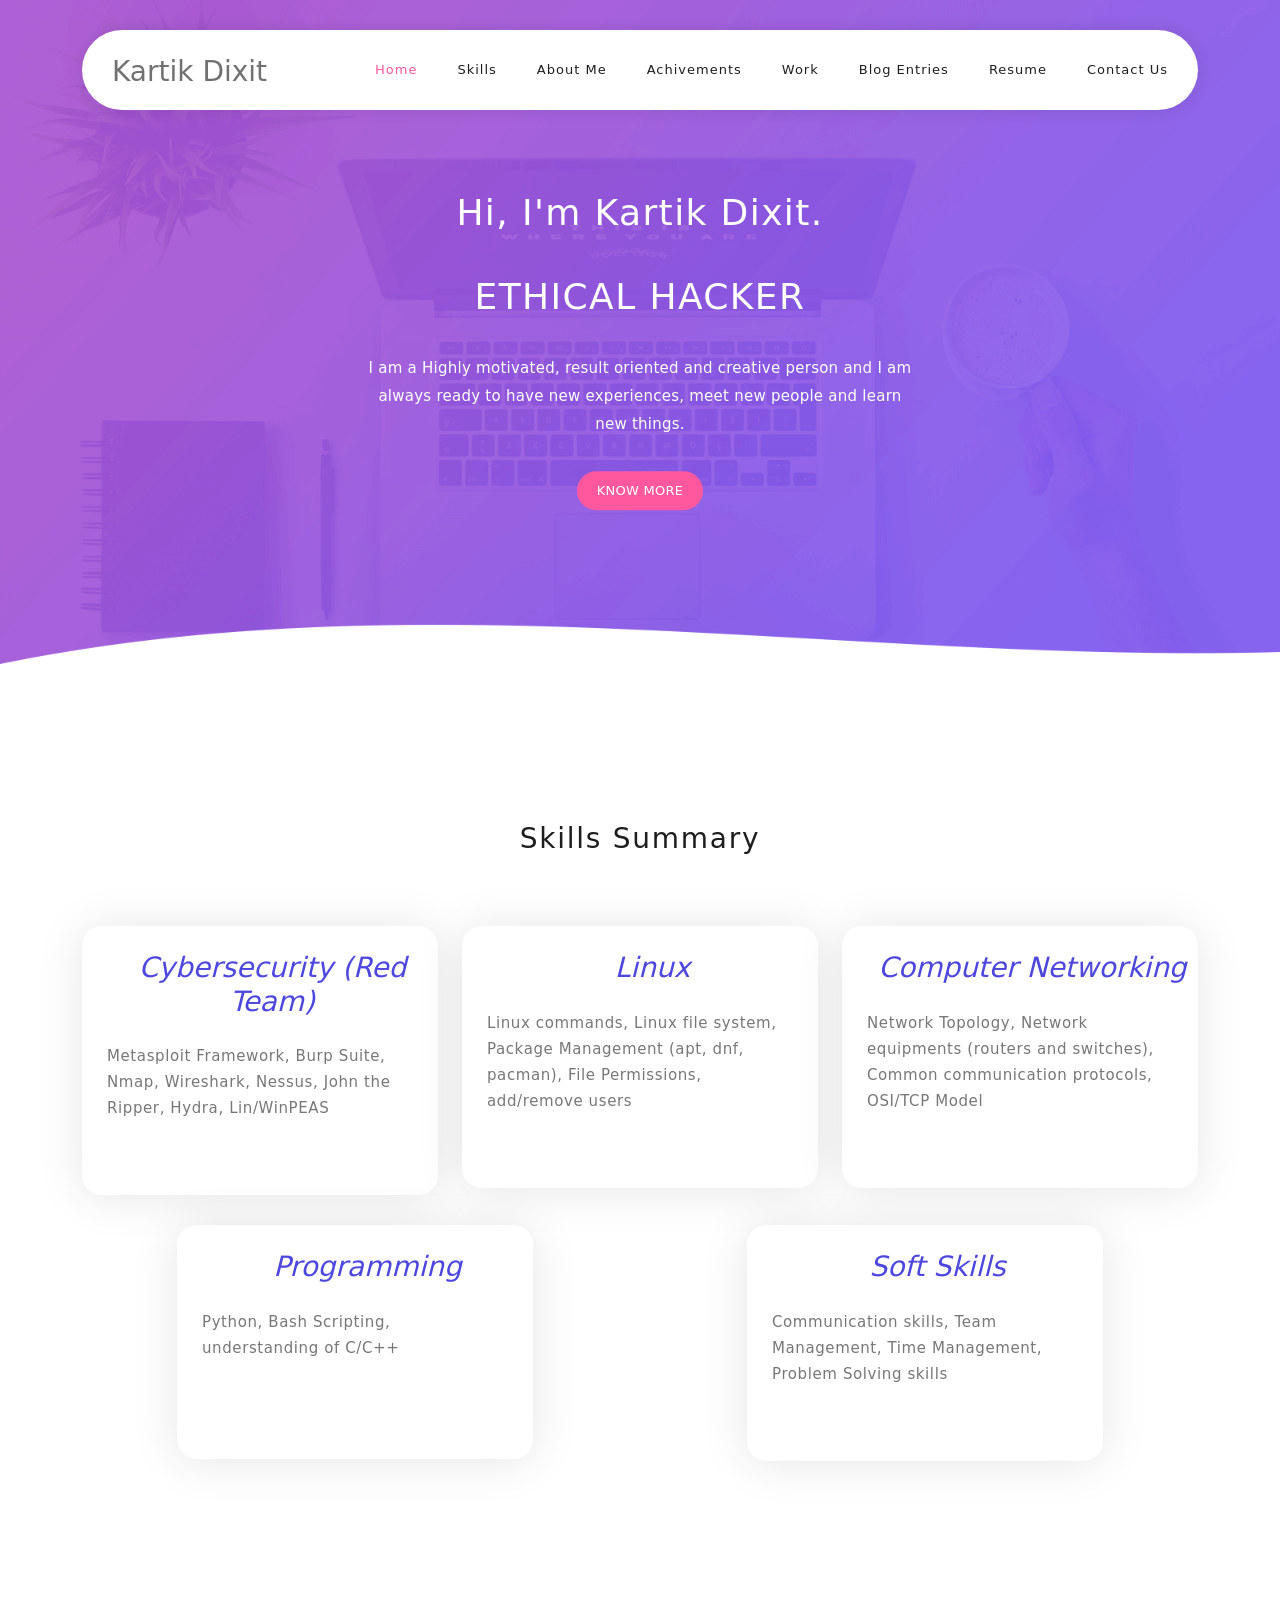
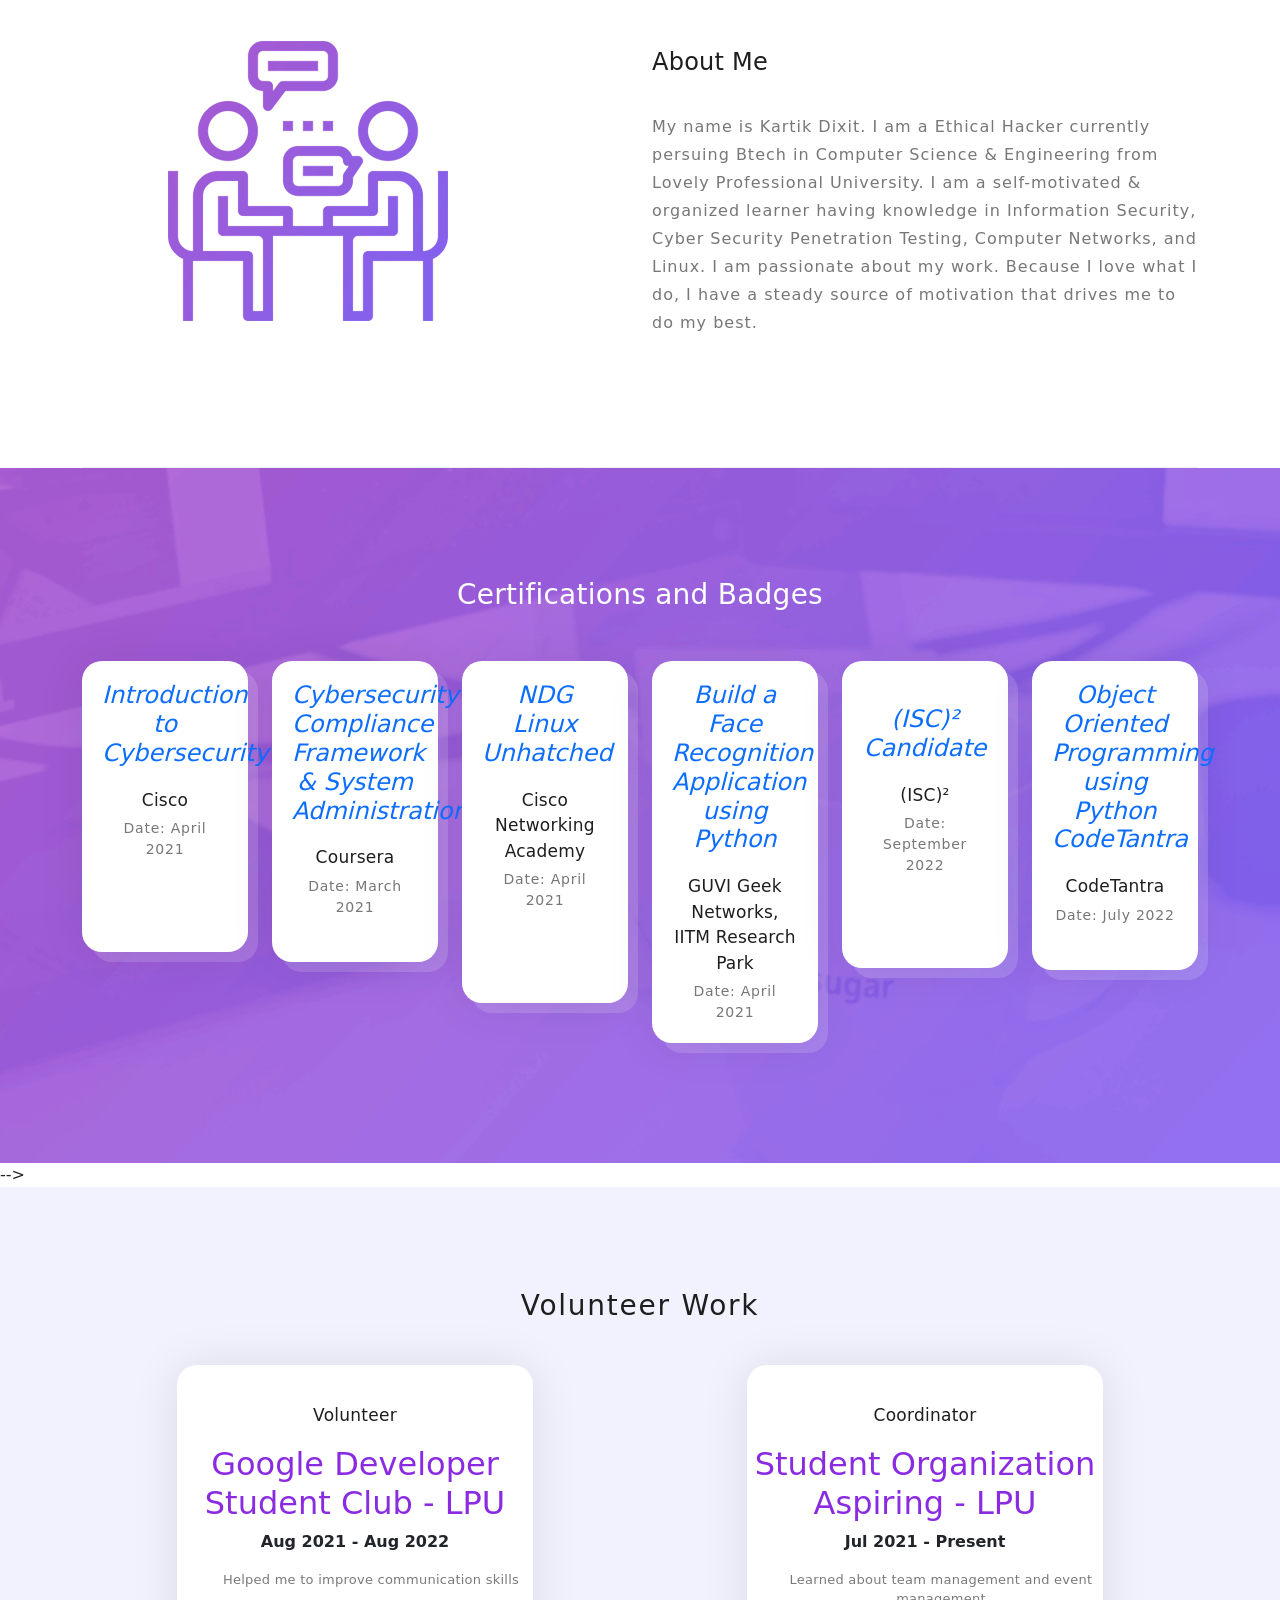
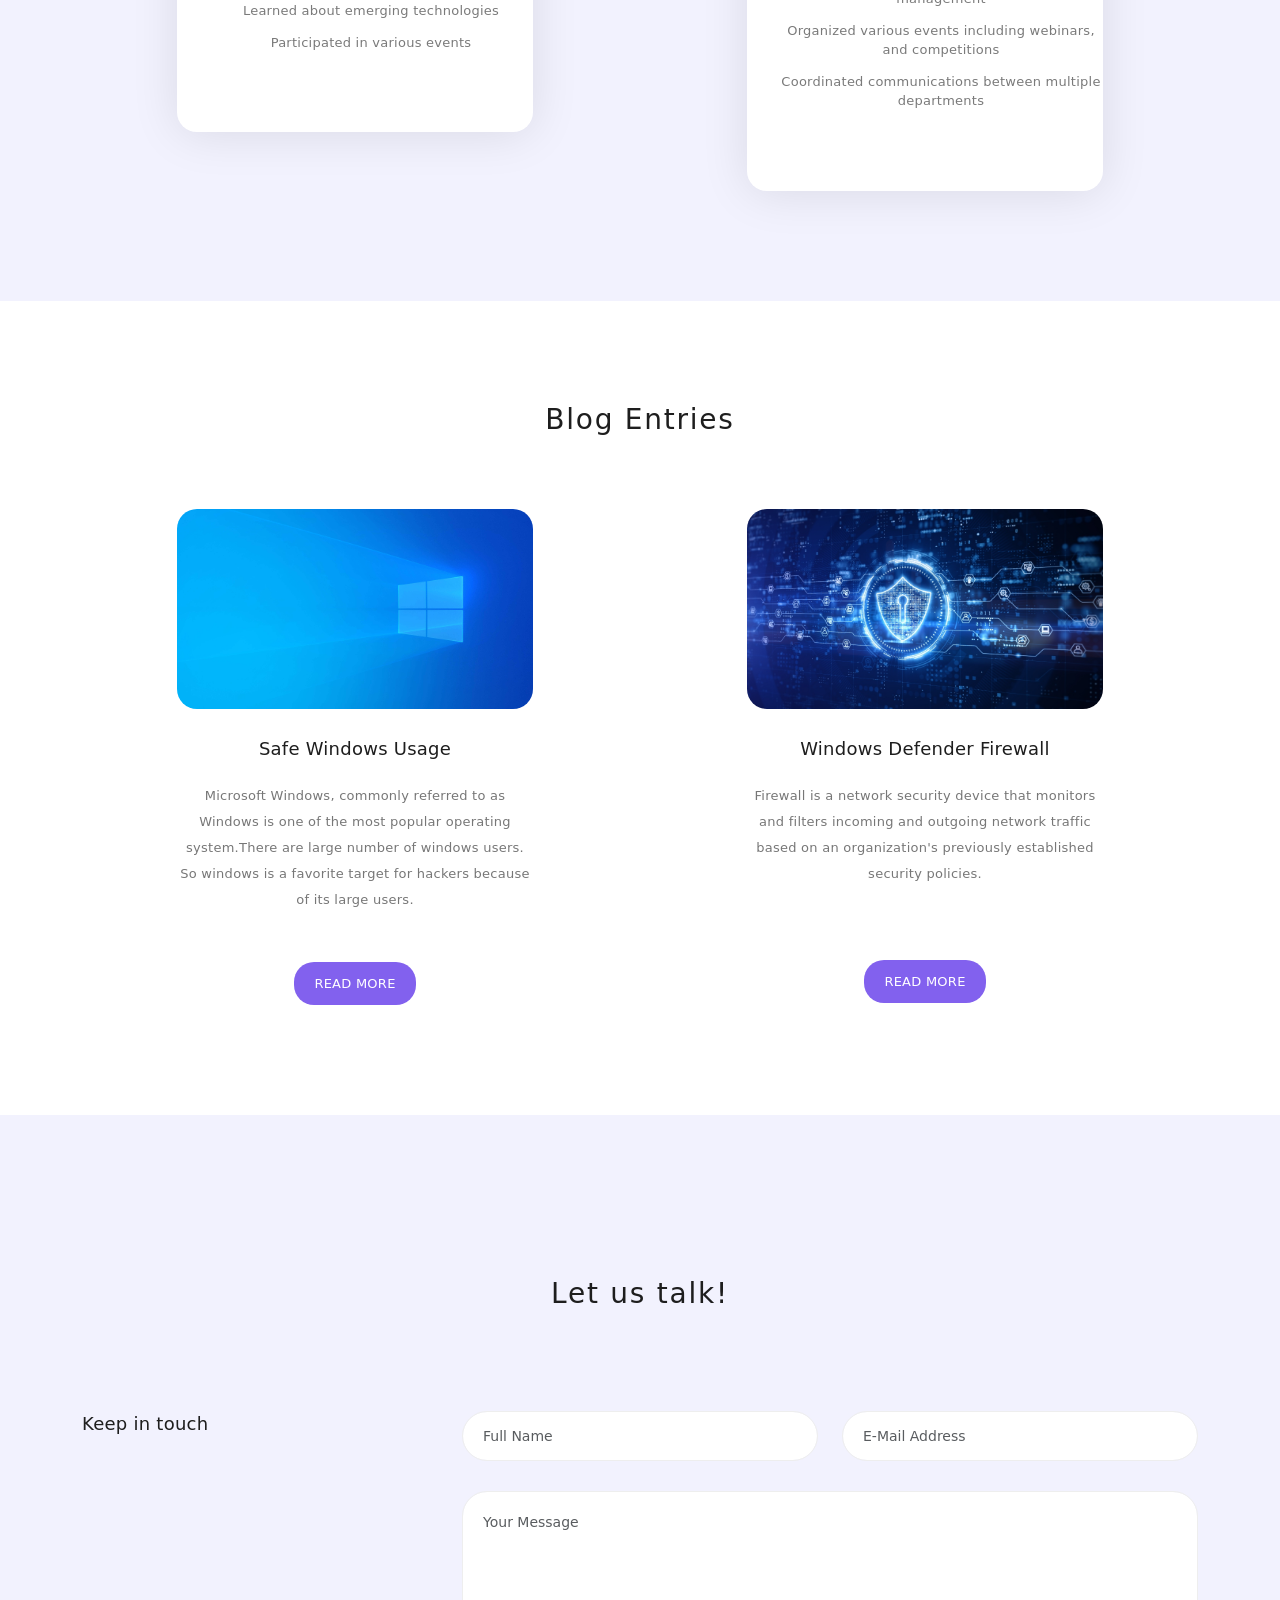
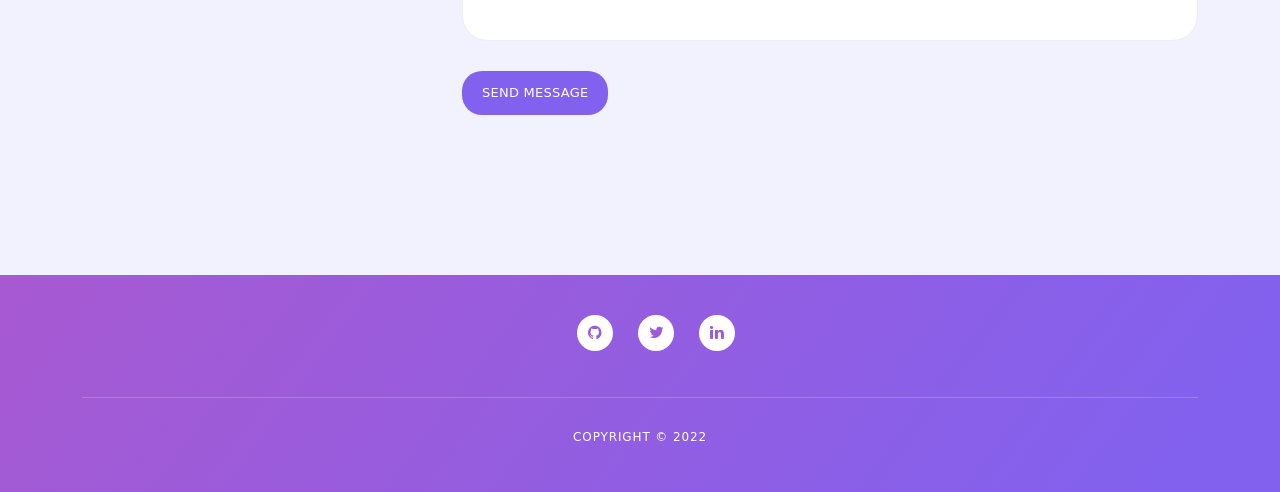
<file: index.html>
<!DOCTYPE html>
<html lang="en">

<head>
    
    <script async src="https://pagead2.googlesyndication.com/pagead/js/adsbygoogle.js?client=ca-pub-1276623844061696"
     crossorigin="anonymous"></script>

    <!-- Google Tag Manager -->
<script>(function(w,d,s,l,i){w[l]=w[l]||[];w[l].push({'gtm.start':
new Date().getTime(),event:'gtm.js'});var f=d.getElementsByTagName(s)[0],
j=d.createElement(s),dl=l!='dataLayer'?'&l='+l:'';j.async=true;j.src=
'https://www.googletagmanager.com/gtm.js?id='+i+dl;f.parentNode.insertBefore(j,f);
})(window,document,'script','dataLayer','GTM-W74BCCV');</script>
<!-- End Google Tag Manager -->
    
    <!-- Global site tag (gtag.js) - Google Analytics -->
<script async src="https://www.googletagmanager.com/gtag/js?id=UA-243548322-1"></script>
<script>
  window.dataLayer = window.dataLayer || [];
  function gtag(){dataLayer.push(arguments);}
  gtag('js', new Date());

  gtag('config', 'UA-243548322-1');
</script>

    
    <meta charset="utf-8">
    <meta name="viewport" content="width=device-width, initial-scale=1, shrink-to-fit=no">
    <meta name="description" content="">
    <meta name="author" content="">
    <link href="https://fonts.googleapis.com/css?family=Raleway:100,300,400,500,700,900" rel="stylesheet">

    <title>Portfolio</title>
    <link rel="icon" href="assets/images/icon.png">


    <!-- Additional CSS Files -->
    <link rel="stylesheet" type="text/css" href="assets/css/bootstrap.min.css">

    <link rel="stylesheet" type="text/css" href="assets/css/font-awesome.css">

    <link rel="stylesheet" href="assets/css/templatemo-softy-pinko.css">
    <!-- Bootstrap css -->
    <link href="https://cdn.jsdelivr.net/npm/bootstrap@5.0.0-beta3/dist/css/bootstrap.min.css" rel="stylesheet"
        integrity="sha384-eOJMYsd53ii+scO/bJGFsiCZc+5NDVN2yr8+0RDqr0Ql0h+rP48ckxlpbzKgwra6" crossorigin="anonymous">
    <!-- Bootstrap JS -->
    <script src="https://cdn.jsdelivr.net/npm/bootstrap@5.0.0-beta3/dist/js/bootstrap.bundle.min.js"
        integrity="sha384-JEW9xMcG8R+pH31jmWH6WWP0WintQrMb4s7ZOdauHnUtxwoG2vI5DkLtS3qm9Ekf"
        crossorigin="anonymous"></script>
</head>

<body>
    
    <!-- Google Tag Manager (noscript) -->
<noscript><iframe src="https://www.googletagmanager.com/ns.html?id=GTM-W74BCCV"
height="0" width="0" style="display:none;visibility:hidden"></iframe></noscript>
<!-- End Google Tag Manager (noscript) -->

    <!-- ***** Preloader Start ***** -->
    <div id="preloader">
        <div class="jumper">
            <div></div>
            <div></div>
            <div></div>
        </div>
    </div>
    <!-- ***** Preloader End ***** -->


    <!-- ***** Header Area Start ***** -->
    <header class="header-area header-sticky">
        <div class="container">
            <div class="row">
                <div class="col-12">
                    <nav class="main-nav">
                        <!-- ***** Logo Start ***** -->
                        <a href="#welcome" class="logo">
                            <h3 style="color: rgba(0, 0, 0, 0.555);">Kartik Dixit</h3>
                        </a>
                        <!-- ***** Logo End ***** -->
                        <!-- ***** Menu Start ***** -->
                        <ul class="nav">
                            <li><a href="#welcome" class="active">Home</a></li>
                            <li><a href="#testimonials">Skills</a></li>
                            <li><a href="#features">About Me</a></li>
                            <li><a href="#work-process">Achivements</a></li>
                            <li><a href="#pricing-plans">Work</a></li>
                            <li><a href="#blog">Blog Entries</a></li>
                            <li><a href="https://drive.google.com/file/d/1WTw2RhEaX7feoC4s3oDuFv2JhmAtVmll/view?usp=sharing" target="_blank">Resume</a></li>
                            <li><a href="#contact-us">Contact Us</a></li>
                        </ul>
                        <a class='menu-trigger'>
                            <span>Menu</span>
                        </a>
                        <!-- ***** Menu End ***** -->
                    </nav>
                </div>
            </div>
        </div>
    </header>
    <!-- ***** Header Area End ***** -->

    <!-- ***** Welcome Area Start ***** -->
    <div class="welcome-area" id="welcome">

        <!-- ***** Header Text Start ***** -->
        <div class="header-text">
            <div class="container">
                <div class="row">
                    <div class="offset-xl-3 col-xl-6 offset-lg-2 col-lg-8 col-md-12 col-sm-12">
                        <h1>Hi, I'm Kartik Dixit.</h1>
                        <div class="typewriter">
                            <h1>ETHICAL HACKER</h1>
                        </div>
                        <!-- <h1 class="typewriter">ETHICAL HACKER</h1> -->
                        <p>I am a Highly motivated, result oriented and creative person and I am always ready to have
                            new experiences, meet
                            new people and learn new things.
                        </p>
                        <a href="#features" class="main-button-slider">Know More</a>
                    </div>
                </div>
            </div>
        </div>
        <!-- ***** Header Text End ***** -->
    </div>
    <!-- ***** Welcome Area End ***** -->


    <!-- ***** Testimonials Start ***** -->
    <section class="section" id="testimonials">
        <div class="container">
            <!-- ***** Section Title Start ***** -->
            <div class="row">
                <div class="col-lg-12">
                    <div class="center-heading">
                        <h2 class="section-title">Skills Summary</h2>
                    </div>
                </div>
                <div>
                    <br>
                    <br>
                </div>
            </div>
            <!-- ***** Section Title End ***** -->

            <div class="row">
                <!-- ***** Testimonials Item Start ***** -->
                <div class="col-lg-4 col-md-6 col-sm-12">
                    <div class="team-item">
                        <div class="team-content">
                            <i>
                                <h3>Cybersecurity (Red Team)</h3>
                            </i>
                            <p>Metasploit Framework, Burp Suite, Nmap, Wireshark, Nessus, John the Ripper, Hydra,
                                Lin/WinPEAS</p>
                            <br>
                            <!-- <div class="user-image">
                                <img src="http://placehold.it/60x60" alt="">
                            </div> -->
                        </div>
                    </div>
                </div>
                <!-- ***** Testimonials Item End ***** -->

                <!-- ***** Testimonials Item Start ***** -->
                <div class="col-lg-4 col-md-6 col-sm-12">
                    <div class="team-item">
                        <div class="team-content">
                            <i>
                                <h3>Linux</h3>
                            </i>
                            <p>Linux commands, Linux file system, Package Management (apt, dnf, pacman), File
                                Permissions, add/remove users</p>
                            <br>
                            <!-- <div class="user-image">
                                <img src="http://placehold.it/60x60" alt="">
                            </div> -->
                        </div>
                    </div>
                </div>
                <!-- ***** Testimonials Item End ***** -->

                <!-- ***** Testimonials Item Start ***** -->
                <div class="col-lg-4 col-md-6 col-sm-12">
                    <div class="team-item">
                        <div class="team-content">
                            <i>
                                <h3>Computer Networking</h3>
                            </i>
                            <p>Network Topology, Network equipments (routers and switches), Common communication
                                protocols, OSI/TCP Model</p>
                            <br>
                            <!-- <div class="user-image">
                                <img src="http://placehold.it/60x60" alt="">
                            </div> -->
                        </div>
                    </div>
                </div>
                <!-- ***** Testimonials Item End ***** -->
                <!-- ***** Testimonials Item Start ***** -->
                <div class="col-lg-4 col-md-6 col-sm-12">
                    <div class="team-item">
                        <div class="team-content">
                            <i>
                                <h3>Programming</h3>
                            </i>
                            <p>Python, Bash Scripting, understanding of C/C++</p>
                            <br>
                            <br>
                            <!-- <div class="user-image">
                                <img src="http://placehold.it/60x60" alt="">
                            </div> -->
                        </div>
                    </div>
                </div>
                <!-- ***** Testimonials Item Start ***** -->
                <div class="col-lg-4 col-md-6 col-sm-12">
                    <div class="team-item">
                        <div class="team-content">
                            <i>
                                <h3>Soft Skills</h3>
                            </i>
                            <p>Communication skills, Team Management, Time Management, Problem Solving skills</p>
                            <br>
                            <!-- <div class="user-image">
                                <img src="http://placehold.it/60x60" alt="">
                            </div> -->
                        </div>
                    </div>
                </div>
            </div>
        </div>
    </section>
    <!-- ***** Testimonials End ***** -->


    <!-- ***** Features Small End ***** -->

    <!-- ***** Features Big Item Start ***** -->
    <section class="section padding-top-70 padding-bottom-0" id="features">
        <div class="container">
            <div class="row">
                <div class="col-lg-5 col-md-12 col-sm-12 align-self-center"
                    data-scroll-reveal="enter left move 30px over 0.6s after 0.4s">
                    <img src="assets/images/left-image.png" class="rounded img-fluid d-block mx-auto" alt="App">
                </div>
                <div class="col-lg-1"></div>
                <div class="col-lg-6 col-md-12 col-sm-12 align-self-center mobile-top-fix">
                    <div class="left-heading">
                        <h2 class="section-title">About Me</h2>
                    </div>
                    <div class="left-text">
                        <p>
                            My name is Kartik Dixit. I am a Ethical Hacker currently persuing Btech in Computer Science
                            & Engineering from Lovely Professional University. I am a self-motivated & organized learner
                            having knowledge in Information Security, Cyber Security Penetration Testing, Computer
                            Networks, and Linux. I am passionate about my work. Because I love what I do, I have a
                            steady source of motivation that drives me to do my best.</p>
                    </div>
                </div>
            </div>
            <div class="row">
                <div class="col-lg-12">
                    <div class="hr"></div>
                </div>
            </div>
        </div>
    </section>
    <!-- ***** Features Big Item End ***** -->

    <!-- ***** Home Parallax Start ***** -->
    <section class="mini" id="work-process">
        <div class="mini-content">
            <div class="container">
                <div class="row">
                    <div class="offset-lg-3 col-lg-6">
                        <div class="info">
                            <h1>Certifications and Badges</h1>
                        </div>
                    </div>
                </div>

                <!-- ***** Mini Box Start ***** -->
                <div class="row">
                    <div class="col-lg-2 col-md-3 col-sm-6 col-6">
                        <a href="https://www.credly.com/badges/22ae0a15-6db9-42f1-8350-ce2270d46093?source=linked_in_profile" target="_blank" class="mini-box">
                            <i><h4>Introduction to Cybersecurity</h4></i>
                            <strong>Cisco</strong>
                            <span>Date: April 2021</span>
                            <br>
                            <br>
                            <br>
                        </a>
                    </div>
                    <div class="col-lg-2 col-md-3 col-sm-6 col-6">
                        <a href="https://www.credly.com/badges/c47d3d1b-d635-44c3-b20b-63c5a082b67c?source=linked_in_profile" target="_blank" class="mini-box">
                            <i><h4>Cybersecurity Compliance Framework & System Administration</h4></i>
                            <strong>Coursera</strong>
                            <span>Date: March 2021</span>
                            <br>
                        </a>
                    </div>
                    <div class="col-lg-2 col-md-3 col-sm-6 col-6">
                        <a href="https://drive.google.com/file/d/1HkEgiqtCgD-YaQFZyV3V3TDXvVHCmfRc/view?usp=sharing" target="_blank" class="mini-box">
                            <i><h4>NDG Linux Unhatched</h4></i>
                            <strong>Cisco Networking Academy</strong>
                            <span>Date: April 2021</span>
                            <br>
                            <br>
                            <br>
                        </a>
                    </div>
                    <div class="col-lg-2 col-md-3 col-sm-6 col-6">
                        <a href="https://www.guvi.in/verify-certificate?id=83K65c8L1D9hp1765N&gwr=true&course=aiforindia" target="_blank" class="mini-box">
                            <i><h4>Build a Face Recognition Application using Python</h4></i>
                            <strong>GUVI Geek Networks, IITM Research Park</strong>
                            <span>Date: April 2021</span>
                        </a>
                    </div>
                    <div class="col-lg-2 col-md-3 col-sm-6 col-6">
                            <a href="https://www.credly.com/badges/91a42cef-fb72-48e9-a259-ed12b64bf152/linked_in_profile" target="_blank" class="mini-box">
                                <br>
                                <i><h4>(ISC)² Candidate</h4></i>
                                <strong>(ISC)²</strong>
                                <span>Date: September 2022</span>
                                <br>
                                <br>
                                <br>
                            </a>
                    </div>
                    <div class="col-lg-2 col-md-3 col-sm-6 col-6">
                        <a href="https://lpu.codetantra.com/cert/certificate.jsp?certId=CT487-tfxC5DZ-cg7" target="_blank" class="mini-box">
                            <i><h4>Object Oriented Programming using Python CodeTantra</h4></i>
                            <strong>CodeTantra</strong>
                            <span>Date: July 2022</span>
                            <br>
                        </a>

                    </div>
                </div>
                <!-- ***** Mini Box End ***** -->
            </div>
        </div>
    </section>
    <!-- ***** Home Parallax End ***** -->


    <div>

    </div>
    <!-- <div id="Achievements">
    <h3 style="text-align: center; padding-bottom: 2rem;">Our Portfolio</h3>
    <p style="text-align: center; line-height: 2rem; color: darkgrey;">We believe in work and while designing we always take care of each aspects like contents, design, etc. <br> We also ensure to write up best content for your site so that you will be on the top serach list (SEO).</p>
    <br>
</div>





     <section id="Achievement">
      
        <div id="carouselExampleCaptions" class="carousel slide" data-bs-ride="carousel">
            <div class="carousel-indicators">
              <button type="button" data-bs-target="#carouselExampleCaptions" data-bs-slide-to="0" class="active" aria-current="true" aria-label="Slide 1"></button>
              <button type="button" data-bs-target="#carouselExampleCaptions" data-bs-slide-to="1" aria-label="Slide 2"></button>
              <button type="button" data-bs-target="#carouselExampleCaptions" data-bs-slide-to="2" aria-label="Slide 3"></button>
            </div>
            <div class="carousel-inner">
              <div class="carousel-item active">
                <img src="assets/images/port.jpg" class="d-block w-100" alt="...">
                <div class="carousel-caption d-none d-md-block">
                  <h5 style="color: midnightblue;">Ccabs</h5>
                  <p style="color: midnightblue;"> <strong> One of the leading Cab Business in Odisha </strong></p>
                </div>
              </div>
              <div class="carousel-item">
                <img src="assets/images/port2.jpg" class="d-block w-100" alt="...">
                <div class="carousel-caption d-none d-md-block">
                  <h5><strong>Famous tatoo artist in Odisha</strong></h5>
                  <p><strong>His clients are not only in Odisha but also from different states of India</strong></p>
                </div>
              </div>
              <div class="carousel-item">
                <img src="assets/images/port3.jpg" class="d-block w-100" alt="...">
                <div class="carousel-caption d-none d-md-block">
                  <h5>Sumangalam caters</h5>
                  <p>Top performing catering company in Bhubaneswar</p>
                </div>
              </div>
            </div>
            <button class="carousel-control-prev" type="button" data-bs-target="#carouselExampleCaptions" data-bs-slide="prev">
              <span class="carousel-control-prev-icon" aria-hidden="true"></span>
              <span class="visually-hidden">Previous</span>
            </button>
            <button class="carousel-control-next" type="button" data-bs-target="#carouselExampleCaptions" data-bs-slide="next">
              <span class="carousel-control-next-icon" aria-hidden="true"></span>
              <span class="visually-hidden">Next</span>
            </button>
          </div>

    </section> --> -->
    <!-- ***** Achievemets End ***** -->


    <!-- ***** Pricing Plans Start ***** -->
    <section class="section colored" id="pricing-plans">
        <div class="container">
            <!-- ***** Section Title Start ***** -->
            <div class="row">
                <div class="col-lg-12">
                    <div class="center-heading">
                        <h2 class="section-title">Volunteer Work</h2>
                    </div>
                </div>
            </div>
            <!-- ***** Section Title End ***** -->

            <div class="row">
                <!-- ***** Pricing Item Start ***** -->
                <div class="col-lg-4 col-md-6 col-sm-12"
                    data-scroll-reveal="enter bottom move 50px over 0.6s after 0.2s">
                    <div class="pricing-item">
                        <div class="pricing-header">
                            <h3 class="pricing-title">Volunteer</h3>
                        </div>
                        <div class="pricing-body">
                                <h2 style="text-align: center; color:blueviolet">Google Developer Student Club - LPU</h2>
                                <p style="text-align: center;"><b>Aug 2021 - Aug 2022</b></p>
                                <ul class="list">
                                <li class="active" style="text-align: center;">Helped me to improve communication skills</li>
                                <li class="active">Learned about emerging technologies</li>
                                <li class="active">Participated in various events</li>
                            </ul>
                        </div>
                    </div>
                </div>
                <!-- ***** Pricing Item End ***** -->


                <!-- ***** Pricing Item Start ***** -->
                <div class="col-lg-4 col-md-6 col-sm-12"
                    data-scroll-reveal="enter bottom move 50px over 0.6s after 0.2s">
                    <div class="pricing-item">
                        <div class="pricing-header">
                            <h3 class="pricing-title">Coordinator</h3>
                        </div>
                        <div class="pricing-body">
                                <h2 style="text-align: center; color:blueviolet">Student Organization Aspiring - LPU</h2>
                                <p style="text-align: center;"><b>Jul 2021 - Present</b></p>
                                <ul class="list">
                                <li class="active">Learned about team management and event management</li>
                                <li class="active" style="text-align: center;">Organized various events including webinars, and competitions</li>
                                <li class="active">Coordinated communications between multiple departments</li>
                            </ul>
                        </div>
                    </div>
                </div>
                <!-- ***** Pricing Item End ***** -->
            </div>
        </div>
    </section>
    <!-- ***** Pricing Plans End ***** -->

    <!-- ***** Blog Start ***** -->
    <section class="section" id="blog">
        <div class="container">
            <!-- ***** Section Title Start ***** -->
            <div class="row">
                <div class="col-lg-12">
                    <div class="center-heading">
                        <h2 class="section-title">Blog Entries</h2>
                    </div>
                </div>
                <div class="offset-lg-3 col-lg-6">
                    <div class="center-text">
                       
                    </div>
                </div>
            </div>
            <!-- ***** Section Title End ***** -->

            <div class="row">
                <div class="col-lg-4 col-md-6 col-sm-12">
                    <div class="blog-post-thumb">
                        <div class="img">
                            <img src="assets/images/win2.jpg" alt="" width="100%" height="100%">
                        </div>
                        <div class="blog-content">
                            <h3>
                                <a href="https://wildquake.blogspot.com/2021/09/microsoft-windows-commonly-referred-to.html" target="_blank">Safe Windows Usage</a>
                            </h3>
                            <div class="text">
                                Microsoft Windows, commonly referred to as Windows is one of the most popular operating system.There are large number of windows users. So windows is a  favorite target for hackers because of its large users.
                            </div>
                            <br>
                            <a href="https://wildquake.blogspot.com/2021/09/microsoft-windows-commonly-referred-to.html" target="_blank"
                                class="main-button">Read More</a>
                        </div>
                    </div>
                </div>
                <div class="col-lg-4 col-md-6 col-sm-12">
                    <div class="blog-post-thumb">
                        <div class="img">
                            <img src="assets/images/firewall.jpg" alt="" width="100%" height="100%">
                        </div>
                        <div class="blog-content">
                            <h3>
                                <a href="https://wildquake.blogspot.com/2021/09/how-to-turn-on-windows-defender-firewall.html" target="_blank">Windows Defender Firewall</a>
                            </h3>
                            <div class="text">
                                Firewall is a network security device that monitors and filters incoming and outgoing network traffic based on an organization's previously

established security policies.
                            </div>
                            <br>
                            <br>
                            <a href="https://wildquake.blogspot.com/2021/09/how-to-turn-on-windows-defender-firewall.html" target="_blank" class="main-button">Read
                                More</a>
                        </div>
                    </div>
                </div>
                <!-- <div class="col-lg-4 col-md-6 col-sm-12">
                    <div class="blog-post-thumb">
                        <div class="img">
                            <img src="assets/images/blog-item-03.png" alt="">
                        </div>
                        <div class="blog-content">
                            <h3>
                                <a href="#">How you can automate your business?</a>
                            </h3>
                            <div class="text">
                                e-commerce workflow automation is a smart way to go about keeping your business floating
                                and flourishing day and age as businesses are developing at a very fast rate. Orders can
                                be taken at any time when websites are operational continuously.
                                <br><strong>WITH GIVE YOU ASSURANCE THAT YOU WILL BE ON TOP AS PER SEO.</strong>

                            </div>
                            <a href="https://quixy.com/blog/e-commerce-workflow-automation/" class="main-button">Read
                                More</a>
                        </div>
                    </div>
                </div> -->
            </div>
        </div>
    </section>
    <!-- ***** Blog End ***** -->

    <!-- ***** Contact Us Start ***** -->
    <section class="section colored" id="contact-us">
        <div class="container">
            <!-- ***** Section Title Start ***** -->
            <div class="row">
                <div class="col-lg-12">
                    <div class="center-heading">
                        <h2 class="section-title">Let us talk!</h2>
                    </div>
                </div>
                <div class="offset-lg-3 col-lg-6">
                    <div class="center-text">
                        <br>

                    </div>
                </div>
            </div>
            <!-- ***** Section Title End ***** -->

            <div class="row">
                <!-- ***** Contact Text Start ***** -->
                <div class="col-lg-4 col-md-6 col-sm-12">
                    <h5 class="margin-bottom-30">Keep in touch</h5>
                    <div class="contact-text">
                    </div>
                </div>
                <!-- ***** Contact Text End ***** -->

                <!-- ***** Contact Form Start ***** -->
                <div class="col-lg-8 col-md-6 col-sm-12">
                    <div class="contact-form">
                        <form id="contact" action="https://formspree.io/f/xnqrdeba" method="POST">
                            <div class="row">
                                <div class="col-lg-6 col-md-12 col-sm-12">
                                    <fieldset>
                                        <input name="name" type="text" class="form-control" id="name"
                                            placeholder="Full Name" required="">
                                    </fieldset>
                                </div>
                                <div class="col-lg-6 col-md-12 col-sm-12">
                                    <fieldset>
                                        <input name="email" type="email" class="form-control" id="email"
                                            placeholder="E-Mail Address" required="">
                                    </fieldset>
                                </div>
                                <div class="col-lg-12">
                                    <fieldset>
                                        <textarea name="message" rows="6" class="form-control" id="message"
                                            placeholder="Your Message" required=""></textarea>
                                    </fieldset>
                                </div>
                                <div class="col-lg-12">
                                    <fieldset>
                                        <button type="submit" id="form-submit" class="main-button">Send Message</button>
                                    </fieldset>
                                </div>
                            </div>
                        </form>
                    </div>
                </div>
                <!-- ***** Contact Form End ***** -->
            </div>
        </div>
    </section>
    <!-- ***** Contact Us End ***** -->

    <!-- ***** Footer Start ***** -->
    <footer>
        <div class="container">
            <div class="row">
                <div class="col-lg-12 col-md-12 col-sm-12">
                    <ul class="social">
                        <li><a href="https://github.com/Kartik-Dixit" target="_blank"><i class="fa fa-github"></i></a></li>
                        <li><a href="https://twitter.com/KartikD42816296" target="_blank"><i class="fa fa-twitter"></i></a></li>
                        <li><a href="https://www.linkedin.com/in/kartik-dixit/" target="_blank"><i class="fa fa-linkedin"></i></a></li>

                    </ul>
                </div>
            </div>
            <div class="row">
                <div class="col-lg-12">
                    <p class="copyright" style="text-align: center;">Copyright &copy; 2022</p>
                </div>
            </div>
        </div>
    </footer>

    <!-- jQuery -->
    <script src="assets/js/jquery-2.1.0.min.js"></script>

    <!-- Bootstrap -->
    <script src="assets/js/popper.js"></script>
    <script src="assets/js/bootstrap.min.js"></script>

    <!-- Plugins -->
    <script src="assets/js/scrollreveal.min.js"></script>
    <script src="assets/js/waypoints.min.js"></script>
    <script src="assets/js/jquery.counterup.min.js"></script>
    <script src="assets/js/imgfix.min.js"></script>

    <!-- Global Init -->
    <script src="assets/js/custom.js"></script>

</body>

</html>
</file>
<file: assets/css/templatemo-softy-pinko.css>
/*

Softy Pinko

https://templatemo.com/tm-535-softy-pinko

*/
/* ---------------------------------------------
Table of contents
------------------------------------------------
01. font & reset css
02. reset
03. global styles
04. header
05. welcome
06. features
07. team
08. pricing
09. blog
10. contact
11. footer
12. preloader

--------------------------------------------- */
/* 
---------------------------------------------
font & reset css
--------------------------------------------- 
*/
@import url("https://fonts.googleapis.com/css?family=Raleway:100,300,400,500,700,900");
/* 
---------------------------------------------
reset
--------------------------------------------- 
*/
html, body, div, span, applet, object, iframe, h1, h2, h3, h4, h5, h6, p, blockquote, div
pre, a, abbr, acronym, address, big, cite, code, del, dfn, em, font, img, ins, kbd, q,
s, samp, small, strike, strong, sub, sup, tt, var, b, u, i, center, dl, dt, dd, ol, ul, li,
figure, header, nav, section, article, aside, footer, figcaption {
  margin: 0;
  padding: 0;
  border: 0;
  outline: 0;
}

.clearfix:after {
  content: ".";
  display: block;
  clear: both;
  visibility: hidden;
  line-height: 0;
  height: 0;
}

.clearfix {
  display: inline-block;
}

html[xmlns] .clearfix {
  display: block;
}

* html .clearfix {
  height: 1%;
}

ul, li {
  padding: 0;
  margin: 0;
  list-style: none;
}

header, nav, section, article, aside, footer, hgroup {
  display: block;
}

* {
  box-sizing: border-box;
}

html, body {
  font-family: "Raleway", sans-serif;
  font-weight: 400;
  background-color: #fff;
  font-size: 16px;
  -ms-text-size-adjust: 100%;
  -webkit-font-smoothing: antialiased;
  -moz-osx-font-smoothing: grayscale;
}

a {
  text-decoration: none !important;
}

h1, h2, h3, h4, h5, h6 {
  margin-top: 0px;
  margin-bottom: 0px;
}

ul {
  margin-bottom: 0px;
}

/* 
---------------------------------------------
global styles
--------------------------------------------- 
*/
html,
body {
  background: #fff;
  font-family: "Raleway", sans-serif;
}

::selection {
  background: #ff589e;
  color: #fff;
}

::-moz-selection {
  background: #ff589e;
  color: #fff;
}

.section {
  position: relative;
  padding-top: 100px;
  padding-bottom: 80px;
}

.section.colored {
  background: #f2f2fe;
}

.hr {
  bottom: 0px;
  width: 100%;
  height: 1px;
  margin-top: 100px;
  border-bottom: 1px solid #eee;
}

.left-heading.light .section-title {
  color: #ffffff;
}

.left-heading .section-title {
  font-weight: 500;
  font-size: 24px;
  line-height: 42px;
  color: #1e1e1e;
  letter-spacing: 0.25px;
  margin-bottom: 30px;
  position: relative;
}

.center-heading {
  text-align: center;
}

.center-heading .section-title {
  font-weight: 500;
  font-size: 28px;
  color: #1e1e1e;
  letter-spacing: 1.75px;
  line-height: 38px;
  margin-bottom: 20px;
}

.center-heading.colored .section-title {
  color: #ffffff;
}

.center-text {
  text-align: center;
  font-weight: 400;
  font-size: 16px;
  color: #777;
  line-height: 28px;
  letter-spacing: 1px;
  margin-bottom: 50px;
}

.center-text.colored {
  color: #fff;
}

.center-text p {
  font-size: 15px;
  color: #777;
  margin-bottom: 30px;
}

.left-text {
  font-weight: 400;
  font-size: 16px;
  color: #777;
  line-height: 28px;
  letter-spacing: 1px;
}

.left-text.light {
  color: #fff;
}

.left-text p {
  margin-bottom: 30px;
}

.left-text p.dark {
  color: #3B566E;
}

.padding-bottom-top-60 {
  padding-top: 60px !important;
  padding-bottom: 60px !important;
}

.padding-bottom-80 {
  padding-bottom: 80px !important;
}

.padding-bottom-100 {
  padding-bottom: 100px !important;
}

.border-bottom {
  border-bottom: 1px solid #eee !important;
}

.mbottom-30 {
  margin-bottom: 30px !important;
}

.align-self-center {
  -ms-flex-item-align: center !important;
  align-self: center !important;
}

.align-self-bottom {
  -ms-flex-item-align: flex-end !important;
  align-self: flex-end !important;
}

.padding-bottom-0 {
  padding-bottom: 0px !important;
}

.padding-top-0 {
  padding-top: 0px !important;
}

.padding-top-80 {
  padding-top: 80px !important;
}

.padding-top-70 {
  padding-top: 70px !important;
}

.padding-top-20 {
  padding-top: 20px !important;
}

.margin-bottom-0 {
  margin-bottom: 0px !important;
}

.margin-bottom-30 {
  margin-bottom: 30px !important;
}

.margin-top-30 {
  margin-top: 30px !important;
}

.margin-top-15 {
  margin-top: 15px !important;
}

.margin-bottom-45 {
  margin-bottom: 45px !important;
}

.margin-bottom-20 {
  margin-bottom: 20px !important;
}

.margin-bottom-60 {
  margin-bottom: 60px !important;
}

.margin-bottom-100 {
  margin-bottom: 100px !important;
}

@media (max-width: 991px) {
  html, body {
    overflow-x: hidden;
  }
  .mobile-top-fix {
    margin-top: 30px;
    margin-bottom: 0px;
  }
  .mobile-bottom-fix {
    margin-bottom: 30px;
  }
  .mobile-bottom-fix-big {
    margin-bottom: 60px;
  }
}

a.main-button-slider {
  font-size: 13px;
  border-radius: 20px;
  padding: 12px 20px;
  background-color: #ff589e;
  text-transform: uppercase;
  color: #fff;
  letter-spacing: 0.25px;
  -webkit-transition: all 0.3s ease 0s;
  -moz-transition: all 0.3s ease 0s;
  -o-transition: all 0.3s ease 0s;
  transition: all 0.3s ease 0s;
}

a.main-button-slider:hover {
  background-color: #8261ee;
}

a.main-button {
  font-size: 13px;
  border-radius: 20px;
  padding: 12px 20px;
  background-color: #8261ee;
  text-transform: uppercase;
  color: #fff;
  letter-spacing: 0.25px;
  -webkit-transition: all 0.3s ease 0s;
  -moz-transition: all 0.3s ease 0s;
  -o-transition: all 0.3s ease 0s;
  transition: all 0.3s ease 0s;
}

a.main-button:hover {
  background-color: #ff589e;
}

button.main-button {
  outline: none;
  border: none;
  cursor: pointer;
  font-size: 13px;
  border-radius: 20px;
  padding: 12px 20px;
  background-color: #8261ee;
  text-transform: uppercase;
  color: #fff;
  letter-spacing: 0.25px;
  -webkit-transition: all 0.3s ease 0s;
  -moz-transition: all 0.3s ease 0s;
  -o-transition: all 0.3s ease 0s;
  transition: all 0.3s ease 0s;
}

button.main-button:hover {
  background-color: #ff589e;
}


/* 
---------------------------------------------
header
--------------------------------------------- 
*/
.header-area {
  position: fixed;
  top: 30px;
  left: 0px;
  right: 0px;
  z-index: 100;
  height: 100px;
  -webkit-transition: all 0.3s ease 0s;
  -moz-transition: all 0.3s ease 0s;
  -o-transition: all 0.3s ease 0s;
  transition: all 0.3s ease 0s;
}

.header-area .main-nav {
  box-shadow: 0px 0px 15px rgba(0,0,0,0.1);
  border-radius: 40px;
  min-height: 80px;
  background: #fff;
}

.header-area .main-nav .logo {
  float: left;
  margin-top: 37px;
  -webkit-transition: all 0.3s ease 0s;
  -moz-transition: all 0.3s ease 0s;
  -o-transition: all 0.3s ease 0s;
  transition: all 0.3s ease 0s;
  margin-left: 30px;
}

.header-area .main-nav .logo img {
  -webkit-transition: all 0.3s ease 0s;
  -moz-transition: all 0.3s ease 0s;
  -o-transition: all 0.3s ease 0s;
  transition: all 0.3s ease 0s;
}

.header-area .main-nav .nav {
  float: right;
  margin-top: 27px;
  margin-left: 0px;
  margin-right: 30px;
  -webkit-transition: all 0.3s ease 0s;
  -moz-transition: all 0.3s ease 0s;
  -o-transition: all 0.3s ease 0s;
  transition: all 0.3s ease 0s;
  position: relative;
  z-index: 999;
}

.header-area .main-nav .nav li {
  padding-left: 20px;
  padding-right: 20px;
}

.header-area .main-nav .nav li:last-child {
  padding-right: 0px;
}

.header-area .main-nav .nav li a {
  display: block;
  font-weight: 500;
  font-size: 13px;
  color: #fff;
  -webkit-transition: all 0.3s ease 0s;
  -moz-transition: all 0.3s ease 0s;
  -o-transition: all 0.3s ease 0s;
  transition: all 0.3s ease 0s;
  height: 40px;
  line-height: 40px;
  border: transparent;
  letter-spacing: 1px;
}

.header-area .main-nav .nav li a:hover {
  color: #ff589e;
}

.header-area .main-nav .menu-trigger {
  cursor: pointer;
  display: block;
  position: absolute;
  top: 23px;
  width: 32px;
  height: 40px;
  text-indent: -9999em;
  z-index: 99;
  right: 40px;
  display: none;
}

.header-area .main-nav .menu-trigger span,
.header-area .main-nav .menu-trigger span:before,
.header-area .main-nav .menu-trigger span:after {
  -moz-transition: all 0.4s;
  -o-transition: all 0.4s;
  -webkit-transition: all 0.4s;
  transition: all 0.4s;
  background-color: #3B566E;
  display: block;
  position: absolute;
  width: 30px;
  height: 2px;
  left: 0;
}

.header-area .main-nav .menu-trigger span:before,
.header-area .main-nav .menu-trigger span:after {
  -moz-transition: all 0.4s;
  -o-transition: all 0.4s;
  -webkit-transition: all 0.4s;
  transition: all 0.4s;
  background-color: #3B566E;
  display: block;
  position: absolute;
  width: 30px;
  height: 2px;
  left: 0;
  width: 75%;
}

.header-area .main-nav .menu-trigger span:before,
.header-area .main-nav .menu-trigger span:after {
  content: "";
}

.header-area .main-nav .menu-trigger span {
  top: 16px;
}

.header-area .main-nav .menu-trigger span:before {
  -moz-transform-origin: 33% 100%;
  -ms-transform-origin: 33% 100%;
  -webkit-transform-origin: 33% 100%;
  transform-origin: 33% 100%;
  top: -10px;
  z-index: 10;
}

.header-area .main-nav .menu-trigger span:after {
  -moz-transform-origin: 33% 0;
  -ms-transform-origin: 33% 0;
  -webkit-transform-origin: 33% 0;
  transform-origin: 33% 0;
  top: 10px;
}

.header-area .main-nav .menu-trigger.active span,
.header-area .main-nav .menu-trigger.active span:before,
.header-area .main-nav .menu-trigger.active span:after {
  background-color: transparent;
  width: 100%;
}

.header-area .main-nav .menu-trigger.active span:before {
  -moz-transform: translateY(6px) translateX(1px) rotate(45deg);
  -ms-transform: translateY(6px) translateX(1px) rotate(45deg);
  -webkit-transform: translateY(6px) translateX(1px) rotate(45deg);
  transform: translateY(6px) translateX(1px) rotate(45deg);
  background-color: #3B566E;
}

.header-area .main-nav .menu-trigger.active span:after {
  -moz-transform: translateY(-6px) translateX(1px) rotate(-45deg);
  -ms-transform: translateY(-6px) translateX(1px) rotate(-45deg);
  -webkit-transform: translateY(-6px) translateX(1px) rotate(-45deg);
  transform: translateY(-6px) translateX(1px) rotate(-45deg);
  background-color: #3B566E;
}

.header-area.header-sticky {
  min-height: 80px;
}

.header-area.header-sticky .logo {
  margin-top: 25px;
}

.header-area.header-sticky .nav {
  margin-top: 20px !important;
}

.header-area.header-sticky .nav li a {
  color: #1e1e1e;
}

.header-area.header-sticky .nav li a.active {
  color: #ff589e;
}

@media (max-width: 1200px) {
  .header-area .main-nav .nav li {
    padding-left: 12px;
    padding-right: 12px;
  }
  .header-area .main-nav:before {
    display: none;
  }
}

@media (max-width: 991px) {
  .header-area {
    padding: 0px 15px;
    height: 80px;
    box-shadow: none;
    text-align: center;
  }
  .header-area .container {
    padding: 0px;
  }
  .header-area .logo {
    margin-top: 27px !important;
    margin-left: 30px;
  }
  .header-area .menu-trigger {
    display: block !important;
  }
  .header-area .main-nav {
    overflow: hidden;
  }
  .header-area .main-nav .nav {
    float: none;
    width: 100%;
    margin-top: 80px !important;
    display: none;
    -webkit-transition: all 0s ease 0s;
    -moz-transition: all 0s ease 0s;
    -o-transition: all 0s ease 0s;
    transition: all 0s ease 0s;
    margin-left: 0px;
  }
  .header-area .main-nav .nav li:first-child {
    border-top: 1px solid #eee;
  }
  .header-area .main-nav .nav li {
    width: 100%;
    background: #fff;
    border-bottom: 1px solid #eee;
    padding-left: 0px !important;
    padding-right: 0px !important;
  }
  .header-area .main-nav .nav li a {
    height: 50px !important;
    line-height: 50px !important;
    padding: 0px !important;
    border: none !important;
    background: #fff !important;
    color: #3B566E !important;
  }
  .header-area .main-nav .nav li a:hover {
    background: #eee !important;
  }
}

@media (min-width: 992px) {
  .header-area .main-nav .nav {
    display: flex !important;
  }
}

/* 
---------------------------------------------
welcome
--------------------------------------------- 
*/
.welcome-area {
  overflow: hidden;
  position: relative;
  display: flex;
  align-items: center;
  justify-content: center;
  background-image: url(../images/banner-bg.png);
  background-repeat: no-repeat;
  background-position: center center;
  background-size: cover; 
  height: 80vh;
}

.welcome-area .header-text {
  position: absolute;
  top: 50%;
  transform: translateY(-55%);
  text-align: center;
  width: 100%;
}

.welcome-area .header-text h1 {
  font-weight: 500;
  font-size: 36px;
  line-height: 54px;
  letter-spacing: 1.4px;
  margin-bottom: 30px;
  color: #fff;
}

.welcome-area .header-text p {
  font-weight: 400;
  font-size: 15px;
  color: #fff;
  line-height: 28px;
  letter-spacing: 0.25px;
  margin-bottom: 40px;
  position: relative;
}

@media (max-width: 991px) {
  .welcome-area .header-text {
    top: 65% !important;
    transform: perspective(1px) translateY(-60%) !important;
    text-align: center;
  }
  .welcome-area .header-text h1 {
    text-align: center;
    color: #fff;
    margin-bottom: 15px;
  }
  .welcome-area .header-text h1 span {
    color: #fff;
  }
  .welcome-area .header-text p {
    text-align: center;
    color: #fff;
    margin-bottom: 20px;
  }
}

@media (max-width: 820px) {
  .welcome-area .header-text {
    top: 65% !important;
    transform: perspective(1px) translateY(-60%) !important;
  }
   .welcome-area .header-text h1 {
    font-size: 22px;
    line-height: 30px;
    margin-bottom: 15px;
  }
  .welcome-area .header-text p {
    margin-bottom: 20px;
  }
}

@media (max-width: 765px) {
  .welcome-area {
    margin-bottom: 100px;
  }
  .welcome-area .header-text {
    top: 50% !important;
    transform: perspective(1px) translateY(-50%) !important;
    text-align: center;
  }
  .welcome-area .header-text .buttons {
    display: none;
  }
  .welcome-area .header-text h1 {
    font-weight: 600;
    font-size: 24px !important;
    line-height: 30px !important;
    margin-bottom: 30px !important;
  }
  .welcome-area .header-text h1 span {
    color: #fff;
  }
  .welcome-area .header-text p {
    text-align: center;
    color: #fff;
    font-size: 14px;
    line-height: 22px;
    margin-bottom: 40px;
  }
}


/* 
---------------------------------------------
features
--------------------------------------------- 
*/
.features-small-item {
  cursor: pointer;
  display: block;
  background: #FFFFFF;
  box-shadow: 0 2px 48px 0 rgba(0, 0, 0, 0.10);
  -webkit-border-radius: 20px;
  -moz-border-radius: 20px;
  border-radius: 20px;
  padding: 30px;
  text-align: center;
  -webkit-transition: all 0.3s ease 0s;
  -moz-transition: all 0.3s ease 0s;
  -o-transition: all 0.3s ease 0s;
  transition: all 0.3s ease 0s;
  position: relative;
  margin-bottom: 30px;
}

.features-small-item:hover .icon {
  background-color: #ff589e;
}

.features-small-item .icon {
  -webkit-transition: all 0.3s ease 0s;
  -moz-transition: all 0.3s ease 0s;
  -o-transition: all 0.3s ease 0s;
  transition: all 0.3s ease 0s;
  width: 90px;
  height: 90px;
  line-height: 90px;
  margin: auto;
  position: relative;
  margin-bottom: 30px;
  background: #8261ee;
  -webkit-border-radius: 50%;
  -moz-border-radius: 50%;
  border-radius: 50%;
}

.features-small-item .icon i {
  font-size: 18px;
  color: #fff;
}

.features-small-item .features-title {
  font-weight: 500;
  font-size: 18px;
  color: #1e1e1e;
  letter-spacing: 0.7px;
  margin-bottom: 15px;
  position: relative;
  z-index: 2;
}

.features-small-item p {
  font-weight: 400;
  font-size: 13px;
  color: #777;
  letter-spacing: 0.5px;
  line-height: 25px;
  position: relative;
  z-index: 2;
}

.features-small-item a {
  float: right;
  position: relative;
  z-index: 2;
}

.home-feature {
  padding-bottom: 0px;
  padding-top: 30px;
  margin-top: -220px;
  z-index: 9;
}

@media (max-width: 991px) {
  .home-feature {
    padding-bottom: 0px;
    padding-top: 0px;
    margin-top: 0px;
  }
}

/* 
---------------------------------------------
parallax & home seperator
--------------------------------------------- 
*/
.mini {
  min-height: 215px;
  overflow: hidden;
  position: relative;
  padding-top: 90px;
  padding-bottom: 90px;
}

.mini:before {
  content: '';
  position: absolute;
  width: 140%;
  height: 140%;
  opacity: .95;
  background-repeat: no-repeat;
  background-size: cover;
  background-position: center center;
  background-image: url(../images/work-process-bg.png);
  z-index: 2;
  top: -20%;
  left: -20%;
}

.mini .mini-content {
  position: relative;
  z-index: 3;
}

.mini .mini-content .info {
  text-align: center;
  color: #fff;
  padding-top: 20px;
  padding-bottom: 20px;
}

.mini .mini-content .info small {
  display: block;
  font-weight: 400;
  font-size: 13px;
  margin-bottom: 5px;
}

.mini .mini-content .info strong {
  font-weight: 700;
  font-size: 17px;
  margin-bottom: 40px;
  display: block;
}

.mini .mini-content .info h1 {
  color: #fff;
  font-weight: 500;
  font-size: 28px;
  letter-spacing: 0.25px;
  margin-bottom: 30px;
}

.mini .mini-content .info p {
  letter-spacing: 1px;
  margin-bottom: 40px;
  color: #fff;
  letter-spacing: 0.25px;
  line-height: 26px;
  font-weight: 400;
  font-size: 15px;
}

.mini .mini-content .info p span {
  text-decoration: underline;
}

.mini .mini-content .mini-box {
  display: block;
  background: #fff;
  padding: 20px;
  border-radius: 20px;
  box-shadow: 0 2px 48px 0 rgba(0, 0, 0, 0.08);
  margin-bottom: 30px;
  position: relative;
  -webkit-transition: all 0.3s ease 0s;
  -moz-transition: all 0.3s ease 0s;
  -o-transition: all 0.3s ease 0s;
  transition: all 0.3s ease 0s;
  text-align: center;
}

.mini .mini-content .mini-box:hover {
  margin-top: -10px;
}

.mini .mini-content .mini-box:before {
  content: '';
  position: absolute;
  z-index: -1;
  background: #fff;
  width: 100%;
  opacity: .15;
  height: 100%;
  bottom: -10px;
  left: 0px;
  right: -20px;
  margin: auto;
  border-radius: 20px;
}

.mini .mini-content .mini-box i {
  display: block;
  font-size: 20px;
  margin-bottom: 15px;
}

.mini .mini-content .mini-box span {
  display: block;
  font-weight: 400;
  font-size: 14px;
  color: #777;
  letter-spacing: .75px;
}

.mini .mini-content .mini-box strong {
  display: block;
  font-weight: 400;
  font-size: 17px;
  color: #1e1e1e;
  letter-spacing: 0.25px;
  margin-bottom: 5px;
  margin-top: 20px;
}

.counter {
  overflow: hidden;
  position: relative;
}

.counter:before {
  content: '';
  position: absolute;
  width: 140%;
  height: 140%;
  opacity: .90;
  background-image: url(../images/fun-facts-bg.png);
  background-repeat: no-repeat;
  background-size: cover;
  background-position: center center;
  z-index: 2;
  top: -20%;
  left: -20%;
}

.counter .content {
  position: relative;
  z-index: 3;
  width: 100%;
}

.counter .content .count-item {
  height: 340px;
  position: relative;
  float: left;
  width: 100%;
}

.counter .content .count-item.decoration-bottom {
  position: relative;
}

.counter .content .count-item.decoration-bottom:after {
  content: '';
  position: absolute;
  width: 70%;
  height: 32px;
  top: 160px;
  left: 70%;
  background: url(../images/circle-dec.png) center center no-repeat;
  -webkit-transition: all 0.3s ease 0s;
  -moz-transition: all 0.3s ease 0s;
  -o-transition: all 0.3s ease 0s;
  transition: all 0.3s ease 0s;
}

.counter .content .count-item.decoration-top {
  position: relative;
}

.counter .content .count-item.decoration-top:after {
  content: '';
  position: absolute;
  width: 70%;
  height: 32px;
  top: 140px;
  left: 70%;
  background: url(../images/circle-dec.png) center center no-repeat;
  -webkit-transition: all 0.3s ease 0s;
  -moz-transition: all 0.3s ease 0s;
  -o-transition: all 0.3s ease 0s;
  transition: all 0.3s ease 0s;
}

.counter .content .count-item:hover strong {
  margin-top: 110px;
}

.counter .content .count-item strong {
  display: block;
  text-align: center;
  font-weight: 600;
  font-size: 36px;
  letter-spacing: 0.25px;
  margin-bottom: 10px;
  color: #fff;
  margin-top: 120px;
  -webkit-transition: all 0.3s ease 0s;
  -moz-transition: all 0.3s ease 0s;
  -o-transition: all 0.3s ease 0s;
  transition: all 0.3s ease 0s;
}

.counter .content .count-item span {
  display: block;
  text-align: center;
  color: #fff;
  font-weight: 500;
  font-size: 17px;
  letter-spacing: 0.25px;
}

@media (max-width: 991px) {
  .parallax {
    padding-top: 60px;
    padding-bottom: 60px;
    min-height: auto;
  }
  .parallax .content {
    position: relative !important;
    top: 0% !important;
    transform: perspective(1px) translateY(0%) !important;
  }
  .counter {
    padding-top: 60px;
    padding-bottom: 60px;
  }
  .counter .content {
    position: relative !important;
    top: 0% !important;
    transform: perspective(1px) translateY(0%) !important;
  }
  .counter .content .count-item {
    height: auto;
    padding-top: 20px;
    padding-bottom: 20px;
  }
  .counter .content .count-item:hover strong {
    margin-top: 0px;
  }
  .counter .content .count-item:before {
    display: none;
  }
  .counter .content .count-item:after {
    display: none;
  }
  .counter .content .count-item strong {
    margin-top: 0px;
  }
}

/* 
---------------------------------------------
team
--------------------------------------------- 
*/
.team-item {
  background: #fff;
  box-shadow: 0 2px 48px 0 rgba(0, 0, 0, 0.10);
  border-radius: 20px;
  position: relative;
  margin-bottom: 30px;
  padding-bottom: 25px;
}

.team-item:hover .team-content .team-info {
  margin-left: 30px;
}

.team-item i {
  display: block;
  margin-left: 25px;
  margin-top: 25px;
  font-size: 30px;
  color: #4E47DE;
  text-align: center;
}

.team-item .user-image {
  width: 60px;
  height: 60px;
  overflow: hidden;
  -webkit-border-radius: 100px;
  -moz-border-radius: 100px;
  border-radius: 100px;
  -webkit-transition: all 0.3s ease 0s;
  -moz-transition: all 0.3s ease 0s;
  -o-transition: all 0.3s ease 0s;
  transition: all 0.3s ease 0s;
  margin-left: 25px;
  float: left;
}

.team-item .team-content {
  text-align: left;
  overflow: hidden;
}

.team-item .team-content .team-info {
  float: left;
  margin-left: 20px;
  margin-top: 8px;
  -webkit-transition: all 0.3s ease 0s;
  -moz-transition: all 0.3s ease 0s;
  -o-transition: all 0.3s ease 0s;
  transition: all 0.3s ease 0s;
}

.team-item .team-content .team-info .user-name {
  display: block;
  font-weight: 400;
  font-size: 17px;
  color: #1e1e1e;
  letter-spacing: 0.25px;
  margin-bottom: 5px;
}

.team-item .team-content .team-info span {
  display: block;
  font-weight: 400;
  font-size: 15px;
  color: #ff589e;
  letter-spacing: 0.25px;
}

.team-item .team-content p {
  margin-top: 25px;
  padding-left: 25px;
  padding-right: 25px;
  margin-bottom: 25px;
  font-weight: 400;
  font-size: 15px;
  color: #777;
  letter-spacing: 0.6px;
  line-height: 26px;
}

/* 
---------------------------------------------
pricing
--------------------------------------------- 
*/
.pricing-item {
  background: #FFFFFF;
  box-shadow: 0 2px 48px 0 rgba(0, 0, 0, 0.1);
  border-radius: 20px;
  margin-bottom: 30px;
  margin-top: 20px;
  padding: 30px 0px 40px 0px;
}

.pricing-item.active .pricing-header {
  position: relative;
}

.pricing-item.active .pricing-header .pricing-title {
  color: #1e1e1e;
}

.pricing-item.active .pricing-body .price-wrapper {
  background-color: #ff589e;
}

.pricing-item.active .pricing-body .price-wrapper .currency {
  color: #fff;
}

.pricing-item.active .pricing-body .price-wrapper .price {
  color: #fff;
}

.pricing-item.active .pricing-body .price-wrapper .period {
  color: #fff;
}

.pricing-item .pricing-header {
  text-align: center;
  display: block;
  position: relative;
  padding-bottom: 10px;
}

.pricing-item .pricing-header .pricing-title {
  font-weight: 500;
  font-size: 17px;
  letter-spacing: 0.25px;
  color: #1e1e1e;
  width: 180px;
  height: 40px;
  line-height: 40px;
  left: 0px;
  right: 0px;
  margin: auto;
}

.pricing-item .pricing-body {
  margin-bottom: 40px;
}

.pricing-item .pricing-body .price-wrapper {
  text-align: center;
  padding-top: 20px;
  padding-bottom: 13px;
  background: #8261ee;
  width: 80%;
  margin: auto;
  margin-bottom: 40px;
  margin-top: 5px;
  border-radius: 20px;
}

.pricing-item .pricing-body .price-wrapper .currency {
  height: 47px;
  font-weight: 500;
  font-size: 32px;
  color: #fff;
  position: relative;
  top: -1px;
}

.pricing-item .pricing-body .price-wrapper .price {
  font-weight: 500;
  font-size: 28px;
  color: #fff;
}

.pricing-item .pricing-body .price-wrapper .period {
  font-weight: 400;
  font-size: 14px;
  color: #fff;
  display: block;
  letter-spacing: 0.88px;
}

.pricing-item .pricing-body .list li {
  text-align: center;
  margin-bottom: 12px;
  font-weight: 400;
  font-size: 13px;
  color: #7a7a7a;
  letter-spacing: 0.25px;
  text-decoration: line-through;
}

.pricing-item .pricing-body .list li.active {
  color: #7a7a7a;
  text-decoration: none;
}

.pricing-item .pricing-footer {
  text-align: center;
  margin-top: 50px;
}

/* 
---------------------------------------------
blog
--------------------------------------------- 
*/
.blog-post-thumb {
  text-align: center;
  margin-bottom: 30px;
}

.blog-post-thumb.big .img {
  height: 400px;
}

.blog-post-thumb .img {
  overflow: hidden;
  border-radius: 20px;
  position: relative;
  height: 200px;
}

.blog-post-thumb .blog-content {
  margin-top: -30px;
  padding-top: 50px;
}

.blog-post-thumb h3 {
  margin-bottom: 20px !important;
}

.blog-post-thumb h3 a {
  font-weight: 500;
  font-size: 18px;
  color: #1e1e1e;
  letter-spacing: 0.25px;
  line-height: 26px;
  -webkit-transition: all 0.3s ease 0s;
  -moz-transition: all 0.3s ease 0s;
  -o-transition: all 0.3s ease 0s;
  transition: all 0.3s ease 0s;
}

.blog-post-thumb h3 a:hover {
  color: #ff589e;
}

.blog-post-thumb .text {
  font-weight: 400;
  font-size: 13px;
  color: #777;
  letter-spacing: 0.26px;
  line-height: 26px;
  margin-bottom: 15px;
}

.blog-post-thumb .post-footer span {
  float: left;
  height: 30px;
  line-height: 30px;
  font-weight: 300;
  font-size: 14px;
  color: #777;
  padding-left: 30px;
}

.blog-post-thumb a.main-button  {
  margin-top: 10px;
  display: inline-block;
}

.blog-list .blog-post-thumb {
  text-align: left;
}


/* 
---------------------------------------------
contact
--------------------------------------------- 
*/

#contact-us {
  padding: 160px 0px;
}

#contact-us h5 {
  font-weight: 500;
  font-size: 18px;
  color: #1e1e1e;
  letter-spacing: 0.25px;
  line-height: 26px;
}

.contact-text {
  font-weight: 400;
  font-size: 14px;
  color: #6F8BA4;
  letter-spacing: 0.6px;
  line-height: 26px;
}

.contact-text p {
  margin-bottom: 28px;
}

.contact-form input,
.contact-form textarea {
  color: #777;
  font-size: 14px;
  border: 1px solid #eee;
  width: 100%;
  height: 50px;
  outline: none;
  padding-left: 20px;
  padding-right: 20px;
  border-radius: 25px;
  -webkit-appearance: none;
  -moz-appearance: none;
  appearance: none;
  margin-bottom: 30px;
}

.contact-form textarea {
  height: 150px;
  resize: none;
  padding: 20px;
}

/* 
---------------------------------------------
footer
--------------------------------------------- 
*/
footer {
  background-image: linear-gradient(127deg, #a759d1 0%, #8261ee 91%);
  padding-top: 30px;
}

footer .social {
  overflow: hidden;
  margin-top: 10px;
  text-align: center;
}

footer .social li {
  margin: 0px 10px;
  display: inline-block;
}

footer .social li a {
  color: #9d5bd9;
   text-align: center;
  background-color: #fff;
  width: 36px;
  height: 36px;
  line-height: 36px;
  border-radius: 50%;
  display: inline-block;
  font-size: 16px;
  -webkit-transition: all 0.3s ease 0s;
  -moz-transition: all 0.3s ease 0s;
  -o-transition: all 0.3s ease 0s;
  transition: all 0.3s ease 0s;
}

footer .social li a:hover {
  background-color: #ff589e;
  color: #fff;
}

footer .copyright {
  text-align: center;
  border-top: 1px solid rgba(250,250,250,0.2);
  margin-top: 30px;
  padding-top: 30px;
  padding-bottom: 30px;
  font-weight: 400;
  font-size: 12px;
  color: #fff;
  letter-spacing: 0.88px;
  text-transform: uppercase;
}

@media (max-width: 991px) {
  footer .text {
    margin-bottom: 30px;
  }
  footer h5 {
    margin-bottom: 15px;
  }
  footer .footer-nav {
    margin-bottom: 30px;
  }
}

/* 
---------------------------------------------
preloader
--------------------------------------------- 
*/
#preloader {
  overflow: hidden;
  background-image: linear-gradient(135deg, #a759d1 0%, #8261ee 100%);
  left: 0;
  right: 0;
  top: 0;
  bottom: 0;
  position: fixed;
  z-index: 9999;
  color: #fff;
}

#preloader .jumper {
  left: 0;
  top: 0;
  right: 0;
  bottom: 0;
  display: block;
  position: absolute;
  margin: auto;
  width: 50px;
  height: 50px;
}

#preloader .jumper > div {
  background-color: #fff;
  width: 10px;
  height: 10px;
  border-radius: 100%;
  -webkit-animation-fill-mode: both;
  animation-fill-mode: both;
  position: absolute;
  opacity: 0;
  width: 50px;
  height: 50px;
  -webkit-animation: jumper 1s 0s linear infinite;
  animation: jumper 1s 0s linear infinite;
}

#preloader .jumper > div:nth-child(2) {
  -webkit-animation-delay: 0.33333s;
  animation-delay: 0.33333s;
}

#preloader .jumper > div:nth-child(3) {
  -webkit-animation-delay: 0.66666s;
  animation-delay: 0.66666s;
}

@-webkit-keyframes jumper {
  0% {
    opacity: 0;
    -webkit-transform: scale(0);
    transform: scale(0);
  }
  5% {
    opacity: 1;
  }
  100% {
    -webkit-transform: scale(1);
    transform: scale(1);
    opacity: 0;
  }
}

@keyframes jumper {
  0% {
    opacity: 0;
    -webkit-transform: scale(0);
    transform: scale(0);
  }
  5% {
    opacity: 1;
  }
  100% {
    opacity: 0;
  }
}

.col-sm-12 {
  margin: auto;
}


.typewriter{
  overflow: hidden;
  white-space: nowrap;
  animation: 
    typing 1s forwards;
  font-size: 1.6rem;
  width: 0;
}
@keyframes typing {
  from { width: 0 }
  to { width: 100% }
}
</file>
